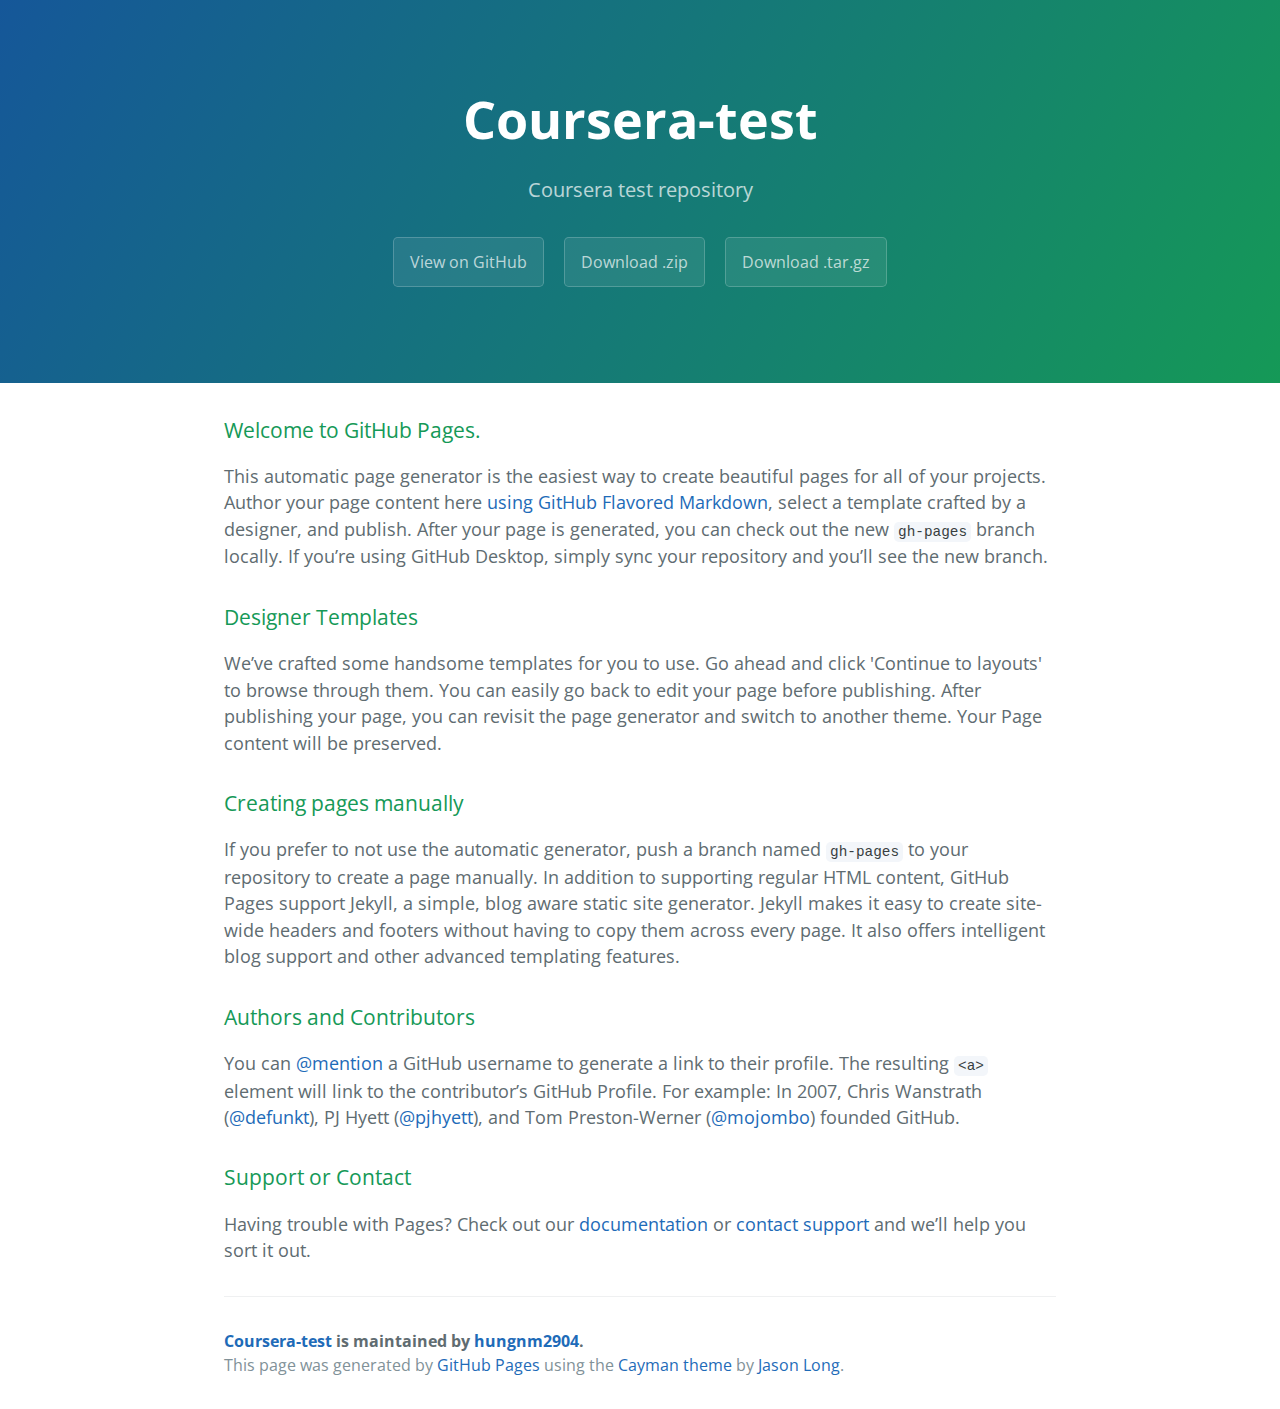
<file: index.html>
<!DOCTYPE html>
<html lang="en-us">
  <head>
    <meta charset="UTF-8">
    <title>Coursera-test by hungnm2904</title>
    <meta name="viewport" content="width=device-width, initial-scale=1">
    <link rel="stylesheet" type="text/css" href="stylesheets/normalize.css" media="screen">
    <link href='https://fonts.googleapis.com/css?family=Open+Sans:400,700' rel='stylesheet' type='text/css'>
    <link rel="stylesheet" type="text/css" href="stylesheets/stylesheet.css" media="screen">
    <link rel="stylesheet" type="text/css" href="stylesheets/github-light.css" media="screen">
  </head>
  <body>
    <section class="page-header">
      <h1 class="project-name">Coursera-test</h1>
      <h2 class="project-tagline">Coursera test repository</h2>
      <a href="https://github.com/hungnm2904/coursera-test" class="btn">View on GitHub</a>
      <a href="https://github.com/hungnm2904/coursera-test/zipball/master" class="btn">Download .zip</a>
      <a href="https://github.com/hungnm2904/coursera-test/tarball/master" class="btn">Download .tar.gz</a>
    </section>

    <section class="main-content">
      <h3>
<a id="welcome-to-github-pages" class="anchor" href="#welcome-to-github-pages" aria-hidden="true"><span aria-hidden="true" class="octicon octicon-link"></span></a>Welcome to GitHub Pages.</h3>

<p>This automatic page generator is the easiest way to create beautiful pages for all of your projects. Author your page content here <a href="https://guides.github.com/features/mastering-markdown/">using GitHub Flavored Markdown</a>, select a template crafted by a designer, and publish. After your page is generated, you can check out the new <code>gh-pages</code> branch locally. If you’re using GitHub Desktop, simply sync your repository and you’ll see the new branch.</p>

<h3>
<a id="designer-templates" class="anchor" href="#designer-templates" aria-hidden="true"><span aria-hidden="true" class="octicon octicon-link"></span></a>Designer Templates</h3>

<p>We’ve crafted some handsome templates for you to use. Go ahead and click 'Continue to layouts' to browse through them. You can easily go back to edit your page before publishing. After publishing your page, you can revisit the page generator and switch to another theme. Your Page content will be preserved.</p>

<h3>
<a id="creating-pages-manually" class="anchor" href="#creating-pages-manually" aria-hidden="true"><span aria-hidden="true" class="octicon octicon-link"></span></a>Creating pages manually</h3>

<p>If you prefer to not use the automatic generator, push a branch named <code>gh-pages</code> to your repository to create a page manually. In addition to supporting regular HTML content, GitHub Pages support Jekyll, a simple, blog aware static site generator. Jekyll makes it easy to create site-wide headers and footers without having to copy them across every page. It also offers intelligent blog support and other advanced templating features.</p>

<h3>
<a id="authors-and-contributors" class="anchor" href="#authors-and-contributors" aria-hidden="true"><span aria-hidden="true" class="octicon octicon-link"></span></a>Authors and Contributors</h3>

<p>You can <a href="https://help.github.com/articles/basic-writing-and-formatting-syntax/#mentioning-users-and-teams" class="user-mention">@mention</a> a GitHub username to generate a link to their profile. The resulting <code>&lt;a&gt;</code> element will link to the contributor’s GitHub Profile. For example: In 2007, Chris Wanstrath (<a href="https://github.com/defunkt" class="user-mention">@defunkt</a>), PJ Hyett (<a href="https://github.com/pjhyett" class="user-mention">@pjhyett</a>), and Tom Preston-Werner (<a href="https://github.com/mojombo" class="user-mention">@mojombo</a>) founded GitHub.</p>

<h3>
<a id="support-or-contact" class="anchor" href="#support-or-contact" aria-hidden="true"><span aria-hidden="true" class="octicon octicon-link"></span></a>Support or Contact</h3>

<p>Having trouble with Pages? Check out our <a href="https://help.github.com/pages">documentation</a> or <a href="https://github.com/contact">contact support</a> and we’ll help you sort it out.</p>

      <footer class="site-footer">
        <span class="site-footer-owner"><a href="https://github.com/hungnm2904/coursera-test">Coursera-test</a> is maintained by <a href="https://github.com/hungnm2904">hungnm2904</a>.</span>

        <span class="site-footer-credits">This page was generated by <a href="https://pages.github.com">GitHub Pages</a> using the <a href="https://github.com/jasonlong/cayman-theme">Cayman theme</a> by <a href="https://twitter.com/jasonlong">Jason Long</a>.</span>
      </footer>

    </section>

  
  </body>
</html>
</file>
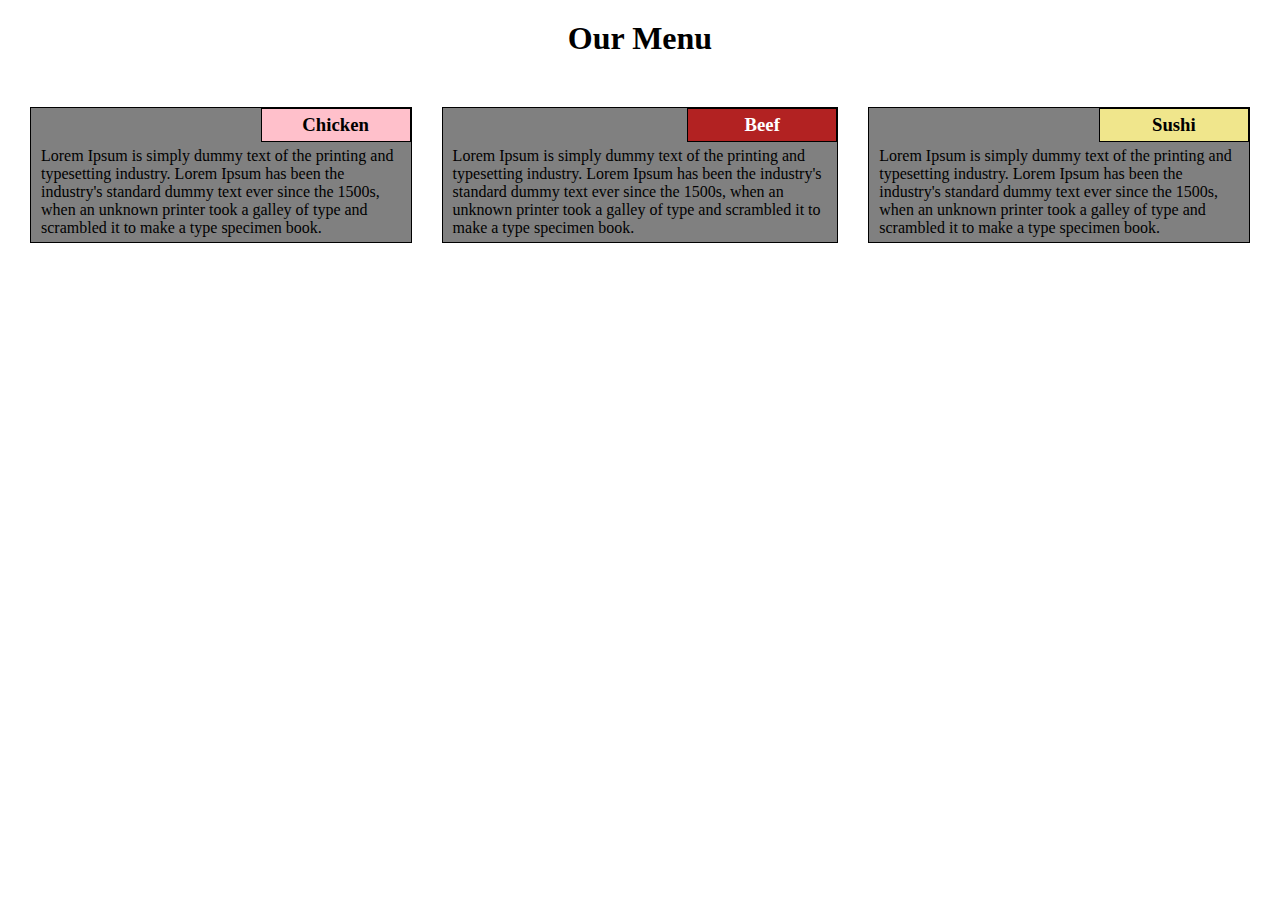
<file: module2-solution/index.html>
<!DOCTYPE html>
<html lang="en">

<head>
    <meta charset="utf-8">
    <meta http-equiv="X-UA-Compatible" content="IE=edge">
    <meta name="viewport" content="width=device-width, initial-scale=1">
    <title>Module 2 Solution</title>
    <link rel="stylesheet" type="text/css" href="css/style.css">
</head>

<body>
    <h1>Our Menu</h1>
    <div class="row">
        <div class="col-lg-4 col-md-6 col-sm-12">
            <section id="section1">
                <h3>Chicken</h3>
                <p>Lorem Ipsum is simply dummy text of the printing and typesetting industry. Lorem Ipsum has been the industry's standard dummy text ever since the 1500s, when an unknown printer took a galley of type and scrambled it to make a type specimen book.</p>
            </section>
        </div>
        <div class="col-lg-4 col-md-6 col-sm-12">
            <section id="section2">
                <h3>Beef</h3>
                <p>Lorem Ipsum is simply dummy text of the printing and typesetting industry. Lorem Ipsum has been the industry's standard dummy text ever since the 1500s, when an unknown printer took a galley of type and scrambled it to make a type specimen book.</p>
            </section>
        </div>
        <div class="col-lg-4 col-md-12 col-sm-12">
            <section id="section3">
                <h3>Sushi</h3>
                <p>Lorem Ipsum is simply dummy text of the printing and typesetting industry. Lorem Ipsum has been the industry's standard dummy text ever since the 1500s, when an unknown printer took a galley of type and scrambled it to make a type specimen book.</p>
            </section>
        </div>
    </div>
</body>

</html>
</file>
<file: stylesheets/stylesheet.css>
* {
  box-sizing: border-box; }

body {
  padding: 0;
  margin: 0;
  font-family: "Open Sans", "Helvetica Neue", Helvetica, Arial, sans-serif;
  font-size: 16px;
  line-height: 1.5;
  color: #606c71; }

a {
  color: #1e6bb8;
  text-decoration: none; }
  a:hover {
    text-decoration: underline; }

.btn {
  display: inline-block;
  margin-bottom: 1rem;
  color: rgba(255, 255, 255, 0.7);
  background-color: rgba(255, 255, 255, 0.08);
  border-color: rgba(255, 255, 255, 0.2);
  border-style: solid;
  border-width: 1px;
  border-radius: 0.3rem;
  transition: color 0.2s, background-color 0.2s, border-color 0.2s; }
  .btn + .btn {
    margin-left: 1rem; }

.btn:hover {
  color: rgba(255, 255, 255, 0.8);
  text-decoration: none;
  background-color: rgba(255, 255, 255, 0.2);
  border-color: rgba(255, 255, 255, 0.3); }

@media screen and (min-width: 64em) {
  .btn {
    padding: 0.75rem 1rem; } }

@media screen and (min-width: 42em) and (max-width: 64em) {
  .btn {
    padding: 0.6rem 0.9rem;
    font-size: 0.9rem; } }

@media screen and (max-width: 42em) {
  .btn {
    display: block;
    width: 100%;
    padding: 0.75rem;
    font-size: 0.9rem; }
    .btn + .btn {
      margin-top: 1rem;
      margin-left: 0; } }

.page-header {
  color: #fff;
  text-align: center;
  background-color: #159957;
  background-image: linear-gradient(120deg, #155799, #159957); }

@media screen and (min-width: 64em) {
  .page-header {
    padding: 5rem 6rem; } }

@media screen and (min-width: 42em) and (max-width: 64em) {
  .page-header {
    padding: 3rem 4rem; } }

@media screen and (max-width: 42em) {
  .page-header {
    padding: 2rem 1rem; } }

.project-name {
  margin-top: 0;
  margin-bottom: 0.1rem; }

@media screen and (min-width: 64em) {
  .project-name {
    font-size: 3.25rem; } }

@media screen and (min-width: 42em) and (max-width: 64em) {
  .project-name {
    font-size: 2.25rem; } }

@media screen and (max-width: 42em) {
  .project-name {
    font-size: 1.75rem; } }

.project-tagline {
  margin-bottom: 2rem;
  font-weight: normal;
  opacity: 0.7; }

@media screen and (min-width: 64em) {
  .project-tagline {
    font-size: 1.25rem; } }

@media screen and (min-width: 42em) and (max-width: 64em) {
  .project-tagline {
    font-size: 1.15rem; } }

@media screen and (max-width: 42em) {
  .project-tagline {
    font-size: 1rem; } }

.main-content :first-child {
  margin-top: 0; }
.main-content img {
  max-width: 100%; }
.main-content h1, .main-content h2, .main-content h3, .main-content h4, .main-content h5, .main-content h6 {
  margin-top: 2rem;
  margin-bottom: 1rem;
  font-weight: normal;
  color: #159957; }
.main-content p {
  margin-bottom: 1em; }
.main-content code {
  padding: 2px 4px;
  font-family: Consolas, "Liberation Mono", Menlo, Courier, monospace;
  font-size: 0.9rem;
  color: #383e41;
  background-color: #f3f6fa;
  border-radius: 0.3rem; }
.main-content pre {
  padding: 0.8rem;
  margin-top: 0;
  margin-bottom: 1rem;
  font: 1rem Consolas, "Liberation Mono", Menlo, Courier, monospace;
  color: #567482;
  word-wrap: normal;
  background-color: #f3f6fa;
  border: solid 1px #dce6f0;
  border-radius: 0.3rem; }
  .main-content pre > code {
    padding: 0;
    margin: 0;
    font-size: 0.9rem;
    color: #567482;
    word-break: normal;
    white-space: pre;
    background: transparent;
    border: 0; }
.main-content .highlight {
  margin-bottom: 1rem; }
  .main-content .highlight pre {
    margin-bottom: 0;
    word-break: normal; }
.main-content .highlight pre, .main-content pre {
  padding: 0.8rem;
  overflow: auto;
  font-size: 0.9rem;
  line-height: 1.45;
  border-radius: 0.3rem; }
.main-content pre code, .main-content pre tt {
  display: inline;
  max-width: initial;
  padding: 0;
  margin: 0;
  overflow: initial;
  line-height: inherit;
  word-wrap: normal;
  background-color: transparent;
  border: 0; }
  .main-content pre code:before, .main-content pre code:after, .main-content pre tt:before, .main-content pre tt:after {
    content: normal; }
.main-content ul, .main-content ol {
  margin-top: 0; }
.main-content blockquote {
  padding: 0 1rem;
  margin-left: 0;
  color: #819198;
  border-left: 0.3rem solid #dce6f0; }
  .main-content blockquote > :first-child {
    margin-top: 0; }
  .main-content blockquote > :last-child {
    margin-bottom: 0; }
.main-content table {
  display: block;
  width: 100%;
  overflow: auto;
  word-break: normal;
  word-break: keep-all; }
  .main-content table th {
    font-weight: bold; }
  .main-content table th, .main-content table td {
    padding: 0.5rem 1rem;
    border: 1px solid #e9ebec; }
.main-content dl {
  padding: 0; }
  .main-content dl dt {
    padding: 0;
    margin-top: 1rem;
    font-size: 1rem;
    font-weight: bold; }
  .main-content dl dd {
    padding: 0;
    margin-bottom: 1rem; }
.main-content hr {
  height: 2px;
  padding: 0;
  margin: 1rem 0;
  background-color: #eff0f1;
  border: 0; }

@media screen and (min-width: 64em) {
  .main-content {
    max-width: 64rem;
    padding: 2rem 6rem;
    margin: 0 auto;
    font-size: 1.1rem; } }

@media screen and (min-width: 42em) and (max-width: 64em) {
  .main-content {
    padding: 2rem 4rem;
    font-size: 1.1rem; } }

@media screen and (max-width: 42em) {
  .main-content {
    padding: 2rem 1rem;
    font-size: 1rem; } }

.site-footer {
  padding-top: 2rem;
  margin-top: 2rem;
  border-top: solid 1px #eff0f1; }

.site-footer-owner {
  display: block;
  font-weight: bold; }

.site-footer-credits {
  color: #819198; }

@media screen and (min-width: 64em) {
  .site-footer {
    font-size: 1rem; } }

@media screen and (min-width: 42em) and (max-width: 64em) {
  .site-footer {
    font-size: 1rem; } }

@media screen and (max-width: 42em) {
  .site-footer {
    font-size: 0.9rem; } }
</file>
<file: stylesheets/github-light.css>
/*
The MIT License (MIT)

Copyright (c) 2015 GitHub, Inc.

Permission is hereby granted, free of charge, to any person obtaining a copy
of this software and associated documentation files (the "Software"), to deal
in the Software without restriction, including without limitation the rights
to use, copy, modify, merge, publish, distribute, sublicense, and/or sell
copies of the Software, and to permit persons to whom the Software is
furnished to do so, subject to the following conditions:

The above copyright notice and this permission notice shall be included in all
copies or substantial portions of the Software.

THE SOFTWARE IS PROVIDED "AS IS", WITHOUT WARRANTY OF ANY KIND, EXPRESS OR
IMPLIED, INCLUDING BUT NOT LIMITED TO THE WARRANTIES OF MERCHANTABILITY,
FITNESS FOR A PARTICULAR PURPOSE AND NONINFRINGEMENT. IN NO EVENT SHALL THE
AUTHORS OR COPYRIGHT HOLDERS BE LIABLE FOR ANY CLAIM, DAMAGES OR OTHER
LIABILITY, WHETHER IN AN ACTION OF CONTRACT, TORT OR OTHERWISE, ARISING FROM,
OUT OF OR IN CONNECTION WITH THE SOFTWARE OR THE USE OR OTHER DEALINGS IN THE
SOFTWARE.

*/

.pl-c /* comment */ {
  color: #969896;
}

.pl-c1      /* constant, markup.raw, meta.diff.header, meta.module-reference, meta.property-name, support, support.constant, support.variable, variable.other.constant */,
.pl-s .pl-v /* string variable */ {
  color: #0086b3;
}

.pl-e  /* entity */,
.pl-en /* entity.name */ {
  color: #795da3;
}

.pl-s .pl-s1 /* string source */,
.pl-smi      /* storage.modifier.import, storage.modifier.package, storage.type.java, variable.other, variable.parameter.function */ {
  color: #333;
}

.pl-ent /* entity.name.tag */ {
  color: #63a35c;
}

.pl-k /* keyword, storage, storage.type */ {
  color: #a71d5d;
}

.pl-pds              /* punctuation.definition.string, string.regexp.character-class */,
.pl-s                /* string */,
.pl-s .pl-pse .pl-s1 /* string punctuation.section.embedded source */,
.pl-sr               /* string.regexp */,
.pl-sr .pl-cce       /* string.regexp constant.character.escape */,
.pl-sr .pl-sra       /* string.regexp string.regexp.arbitrary-repitition */,
.pl-sr .pl-sre       /* string.regexp source.ruby.embedded */ {
  color: #183691;
}

.pl-v /* variable */ {
  color: #ed6a43;
}

.pl-id /* invalid.deprecated */ {
  color: #b52a1d;
}

.pl-ii /* invalid.illegal */ {
  background-color: #b52a1d;
  color: #f8f8f8;
}

.pl-sr .pl-cce /* string.regexp constant.character.escape */ {
  color: #63a35c;
  font-weight: bold;
}

.pl-ml /* markup.list */ {
  color: #693a17;
}

.pl-mh        /* markup.heading */,
.pl-mh .pl-en /* markup.heading entity.name */,
.pl-ms        /* meta.separator */ {
  color: #1d3e81;
  font-weight: bold;
}

.pl-mq /* markup.quote */ {
  color: #008080;
}

.pl-mi /* markup.italic */ {
  color: #333;
  font-style: italic;
}

.pl-mb /* markup.bold */ {
  color: #333;
  font-weight: bold;
}

.pl-md /* markup.deleted, meta.diff.header.from-file */ {
  background-color: #ffecec;
  color: #bd2c00;
}

.pl-mi1 /* markup.inserted, meta.diff.header.to-file */ {
  background-color: #eaffea;
  color: #55a532;
}

.pl-mdr /* meta.diff.range */ {
  color: #795da3;
  font-weight: bold;
}

.pl-mo /* meta.output */ {
  color: #1d3e81;
}
</file>
<file: module2-solution/css/style.css>
* {
    box-sizing: border-box;
    margin: 0;
    padding: 0;
}

h1 {
    text-align: center;
    margin: 20px 0 50px 0;
}

section {
    border: 1px solid #000;
    background-color: gray;
}

section > h3 {
    float: right;
    width: 150px;
    padding: 5px;
    border: 1px solid #000;
    text-align: center;
}

#section1 > h3 {
    background-color: pink;
}

#section2 > h3 {
    background-color: #B22222;
    color: #fff;
}

#section3 > h3 {
    background-color: #F0E68C;
}

section > p {
    padding: 5px 10px;
    clear: both;
}

.row {
    width: 100%;
}

@media (min-width: 992px) {
    .col-lg-1,
    .col-lg-2,
    .col-lg-3,
    .col-lg-4,
    .col-lg-5,
    .col-lg-6,
    .col-lg-7,
    .col-lg-8,
    .col-lg-9,
    .col-lg-10,
    .col-lg-11,
    .col-lg-12 {
        float: left;
    }
    .col-lg-1 {
        width: 8.33%;
    }
    .col-lg-2 {
        width: 16.66%;
    }
    .col-lg-3 {
        width: 25%;
    }
    .col-lg-4 {
        width: 33.33%;
    }
    .col-lg-5 {
        width: 41.66%;
    }
    .col-lg-6 {
        width: 50%;
    }
    .col-lg-7 {
        width: 58.33%;
    }
    .col-lg-8 {
        width: 66.66%;
    }
    .col-lg-9 {
        width: 74.99%;
    }
    .col-lg-10 {
        width: 83.33%;
    }
    .col-lg-11 {
        width: 91.66%;
    }
    .col-lg-12 {
        width: 100%;
    }
    #section1 {
        margin: 0 15px 0 30px;
    }
    #section2 {
        margin: 0 15px;
    }
    #section3 {
        margin: 0 30px 0 15px;
    }
}

@media (min-width: 768px) and (max-width: 991px) {
    .col-md-1,
    .col-md-2,
    .col-md-3,
    .col-md-4,
    .col-md-5,
    .col-md-6,
    .col-md-7,
    .col-md-8,
    .col-md-9,
    .col-md-10,
    .col-md-11,
    .col-md-12 {
        float: left;
    }
    .col-md-1 {
        width: 8.33%;
    }
    .col-md-2 {
        width: 16.66%;
    }
    .col-md-3 {
        width: 25%;
    }
    .col-md-4 {
        width: 33.33%;
    }
    .col-md-5 {
        width: 41.66%;
    }
    .col-md-6 {
        width: 50%;
    }
    .col-md-7 {
        width: 58.33%;
    }
    .col-md-8 {
        width: 66.66%;
    }
    .col-md-9 {
        width: 74.99%;
    }
    .col-md-10 {
        width: 83.33%;
    }
    .col-md-11 {
        width: 91.66%;
    }
    .col-md-12 {
        width: 100%;
    }
    #section1 {
        margin: 0 15px 0 30px;
    }
    #section2 {
        margin: 0 30px 0 15px;
    }
    #section3 {
        margin: 30px;
    }
}

@media (max-width: 767px) {
    .col-sm-1,
    .col-sm-2,
    .col-sm-3,
    .col-sm-4,
    .col-sm-5,
    .col-sm-6,
    .col-sm-7,
    .col-sm-8,
    .col-sm-9,
    .col-sm-10,
    .col-sm-11,
    .col-sm-12 {
        float: left;
    }
    .col-sm-1 {
        width: 8.33%;
    }
    .col-sm-2 {
        width: 16.66%;
    }
    .col-sm-3 {
        width: 25%;
    }
    .col-sm-4 {
        width: 33.33%;
    }
    .col-sm-5 {
        width: 41.66%;
    }
    .col-sm-6 {
        width: 50%;
    }
    .col-sm-7 {
        width: 58.33%;
    }
    .col-sm-8 {
        width: 66.66%;
    }
    .col-sm-9 {
        width: 74.99%;
    }
    .col-sm-10 {
        width: 83.33%;
    }
    .col-sm-11 {
        width: 91.66%;
    }
    .col-sm-12 {
        width: 100%;
    }
    section {
        margin: 0 30px 30px 30px;
    }
}
</file>
